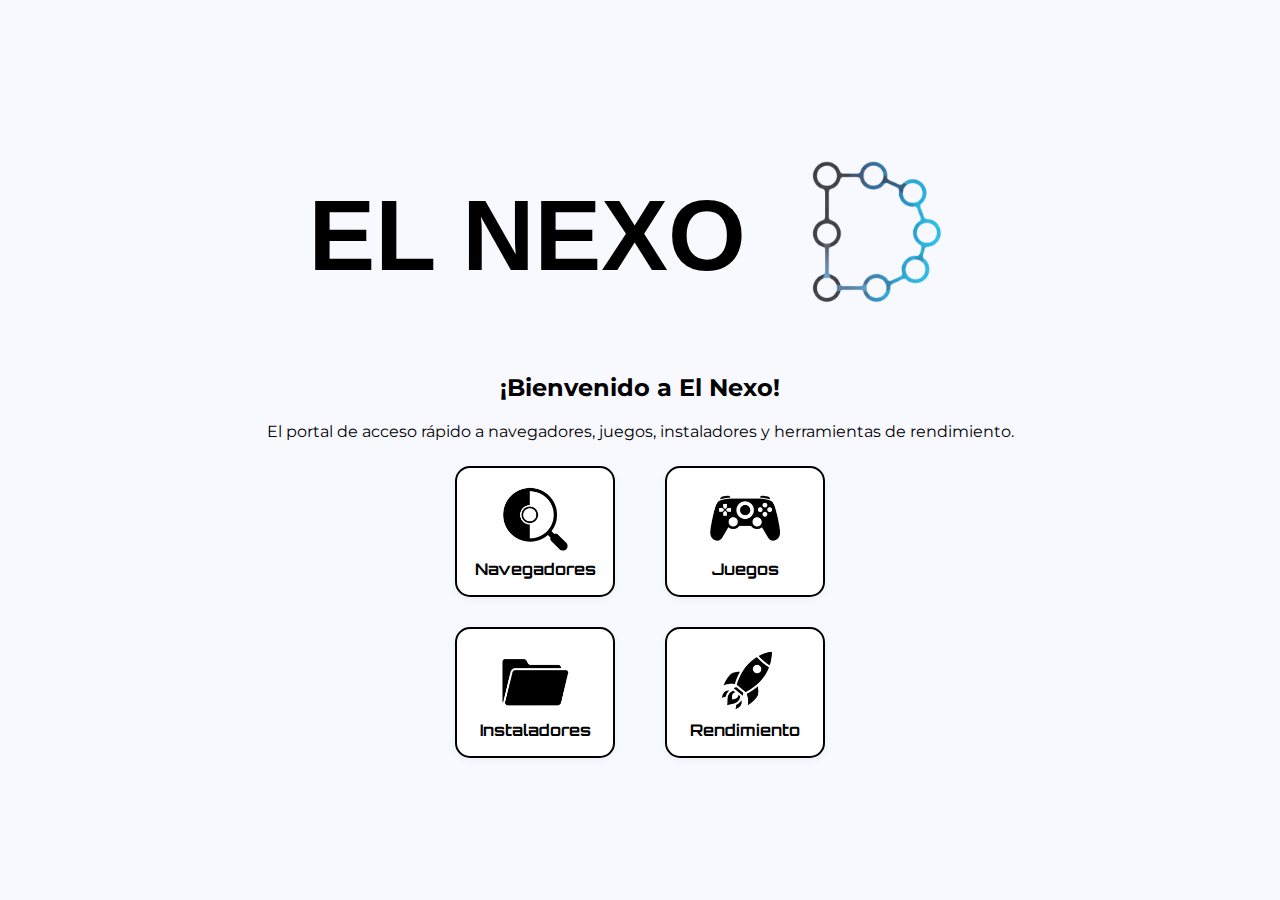
<file: index.html>
<!DOCTYPE html>
<html lang="es">
    <meta charset="UTF-8">
    <meta http-equiv="X-UA-Compatible" content="ie=edge">
    <meta name="viewport" content="width=device-width, initial-scale=1.0">
    <meta name="Author" content="DarioA-Dev">
    <meta name="Description" content="¡Olvídate de buscar! Todos tus instaladores, juegos y software esencial en el único sitio que necesitas. Acceso rápido GARANTIZADO.">
    <meta name="Keywords" content="instaladores, herramientas, navegadores, juegos, enlaces, acceso rápido, rendimiento, software esencial, portal de descargas, DarioA-Dev, DarioA-Dev el nexo, Darioa dev">
<head>
    <title>El Nexo</title>
    
        <link href="https://fonts.googleapis.com/css?family=Orbitron:wght@400;700&display=swap" rel="stylesheet">
        <link href="https://fonts.googleapis.com/css2?family=Montserrat:wght@400;700&display=swap" rel="stylesheet">
            <link rel="stylesheet" href="style/main.css">
            <link rel="stylesheet" href="style/button.css">
            <link rel="icon" type="image/png" href="img/nexo.png" type="image/x-icon">
            <link rel="shortcut icon" href="img/nexo.png" type="image/x-icon">

    <div>
        <meta property="og:title" content="El Nexo | Portal de Acceso Rápido">
        <meta property="og:description" content="¡Olvídate de buscar! Todos tus instaladores, juegos y software esencial en el único sitio que necesitas. Acceso rápido GARANTIZADO.">
        <meta property="og:type" content="website">
        <meta property="og:url" content="https://el-nexo.netlify.app">
        <meta property="og:image" content="https://raw.githubusercontent.com/DarioA-Dev/El-Nexo/main/img/nexo.png">
        <meta property="og:site_name" content="El Nexo">
        <meta property="og:locale" content="es_ES">
        <meta property="og:image:width" content="1200">
        <meta property="og:image:height" content="630">

            <meta name="twitter:card" content="summary_large_image">
            <meta name="twitter:title" content="El Nexo | Acceso Esencial">
            <meta name="twitter:description" content="¡Olvídate de buscar! Todos tus instaladores, juegos y software esencial en el único sitio que necesitas. Acceso rápido GARANTIZADO.">
            <meta name="twitter:image" content="https://raw.githubusercontent.com/DarioA-Dev/El-Nexo/main/img/nexo.png">    
            <meta name="theme-color" content="#006DB3">
    </div>
</head>

<body>
<header>
    <div class="head">
        <h1>EL NEXO</h1>
            <div class="nexo-logo">
                <img src="img/nexo.png">
            </div>
    </div>
</header>

<div>
    <div class="description">
        <h2 class="introduction">¡Bienvenido a El Nexo!</h2>
        <p class="introduction">El portal de acceso rápido a navegadores, juegos, instaladores y herramientas de rendimiento.</p>
    </div>
</div>
<!--NAVEGACIÓN CON BOTONES-->
<main>
    <ul>
        <li class="boton-contenedor">
            <a href="/src/navegador.html" class="boton-enlace nave-hover"> 
                <img class="buttons-icons" src="img/navegador.png" alt="Navegadores Icono">
                <p class="navegadores-texto">Navegadores</p> 
            </a>
        </li>
        <li class="boton-contenedor">
            <a href="/src/games.html" class="boton-enlace games-hover"> 
                <img class="buttons-icons" src="img/game.png" alt="Juegos Icono">
                <p class="navegadores-texto">Juegos</p> 
            </a>
        </li>
        <li class="boton-contenedor">
            <a href="/src/navegador.html" class="boton-enlace installer-hover"> 
                <img class="buttons-icons" src="img/installer.png" alt="Instaladores Icono">
                <p class="navegadores-texto">Instaladores</p> 
            </a>
        </li>
        <li class="boton-contenedor">
            <a href="https://www.twitter.com" class="boton-enlace rendimiento-hover"> 
                <img class="buttons-icons" src="img/rendimiento.png" alt="Rendimiento Icono">
                <p class="navegadores-texto">Rendimiento</p> 
            </a>
        </li>
    </ul>
</main>

<!--DECORACIÓN DERECHA
<aside>
    <div class="ad-container">
        
    </div>
</aside>
-->

<script src="js/"></script>
</body>

</html>
</file>
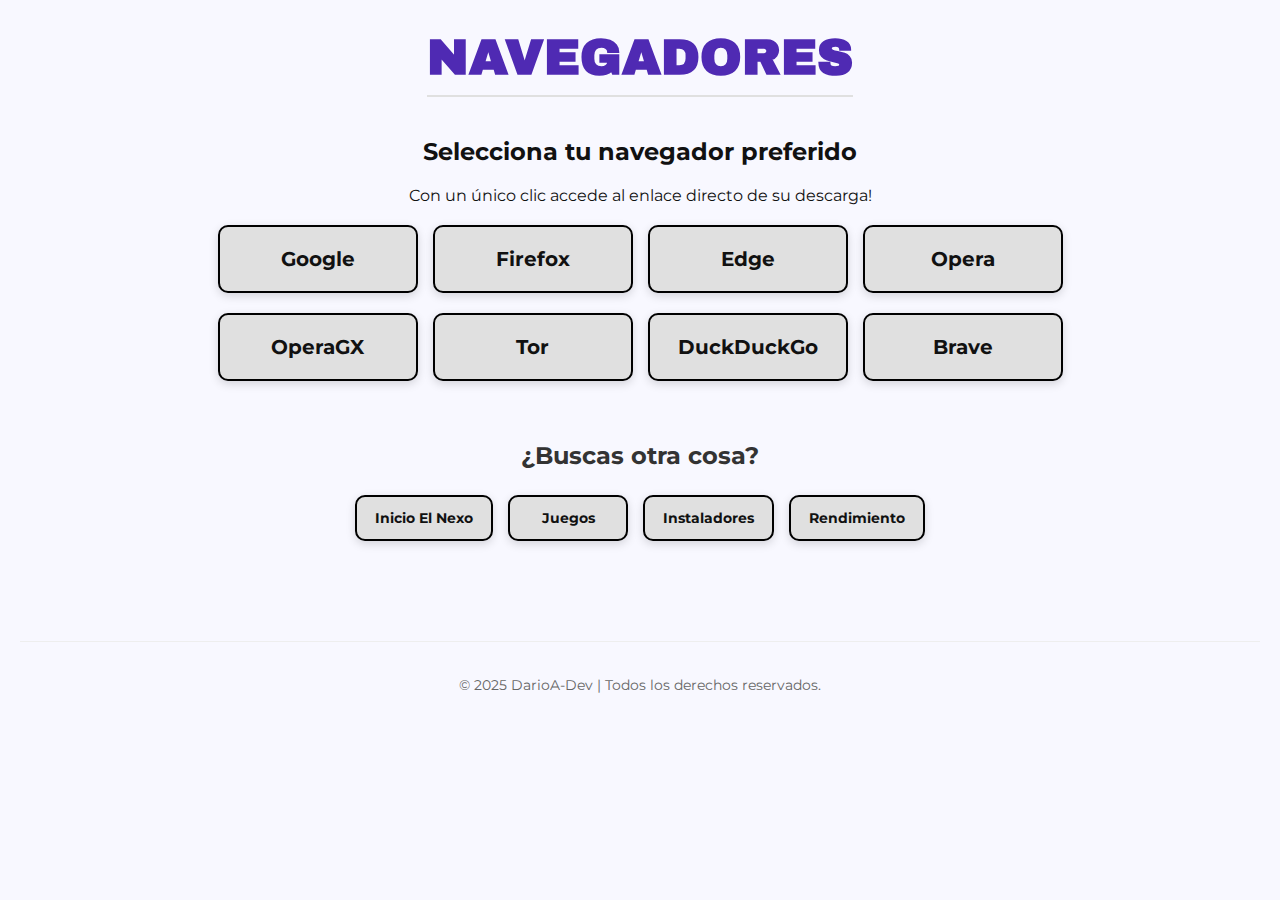
<file: nexos/navega/index.html>
<!DOCTYPE html>
<html lang="es">
<head>
    <meta charset="UTF-8">
    <meta name="viewport" content="width=device-width, initial-scale=1.0">
    <title>Navegadores | El Nexo</title> 
    <link href="https://fonts.googleapis.com/css2?family=Archivo+Black&display=swap" rel="stylesheet">
    <link href="https://fonts.googleapis.com/css2?family=Montserrat:wght@400;700&display=swap" rel="stylesheet">
    
    <link rel="stylesheet" href="style/main.css">
</head>
<body>
    <header>
        <h1>NAVEGADORES</h1>
        <h2>Selecciona tu navegador preferido</h2>
            <p>Con un único clic accede al enlace directo de su descarga!</p>
    </header>

    <nav>
        <ul class="main-list">
            <li><a target="_blank" class="boton-enlace" href="https://www.google.com/intl/es_es/chrome/">Google</a></li>
            <li><a target="_blank" class="boton-enlace" href="https://www.mozilla.org/es-ES/firefox/new/">Firefox</a></li>
            <li><a target="_blank" class="boton-enlace" href="https://www.microsoft.com/es-es/edge">Edge</a></li>
            <li><a target="_blank" class="boton-enlace" href="https://www.opera.com/es-419">Opera</a></li>
        </ul>

        <ul class="browser-list">
            <li><a target="_blank" class="boton-enlace" href="https://www.opera.com/es-419">OperaGX</a></li>
            <li><a target="_blank" class="boton-enlace" href="https://www.torproject.org/">Tor</a></li>
            <li><a target="_blank" class="boton-enlace" href="https://duckduckgo.com/">DuckDuckGo</a></li>
            <li><a target="_blank" class="boton-enlace" href="https://brave.com/">Brave</a></li>
        </ul>
    </nav>

<section class="bottom-navigation">
    <h2>¿Buscas otra cosa?</h2>
    <div class="other-sections">
        <a href="./../../index.html" class="boton-enlace small">Inicio El Nexo</a>
        <a href="../games/index.html" class="boton-enlace small">Juegos</a>
        <a href="../installers/index.html" class="boton-enlace small">Instaladores</a>
        <a href="../performance/index.html" class="boton-enlace small">Rendimiento</a>
    </div>
</section>

<footer class="footer-text">
    <p>&copy; 2025 DarioA-Dev | Todos los derechos reservados.</p>
</footer>
</body>
</html>
</file>
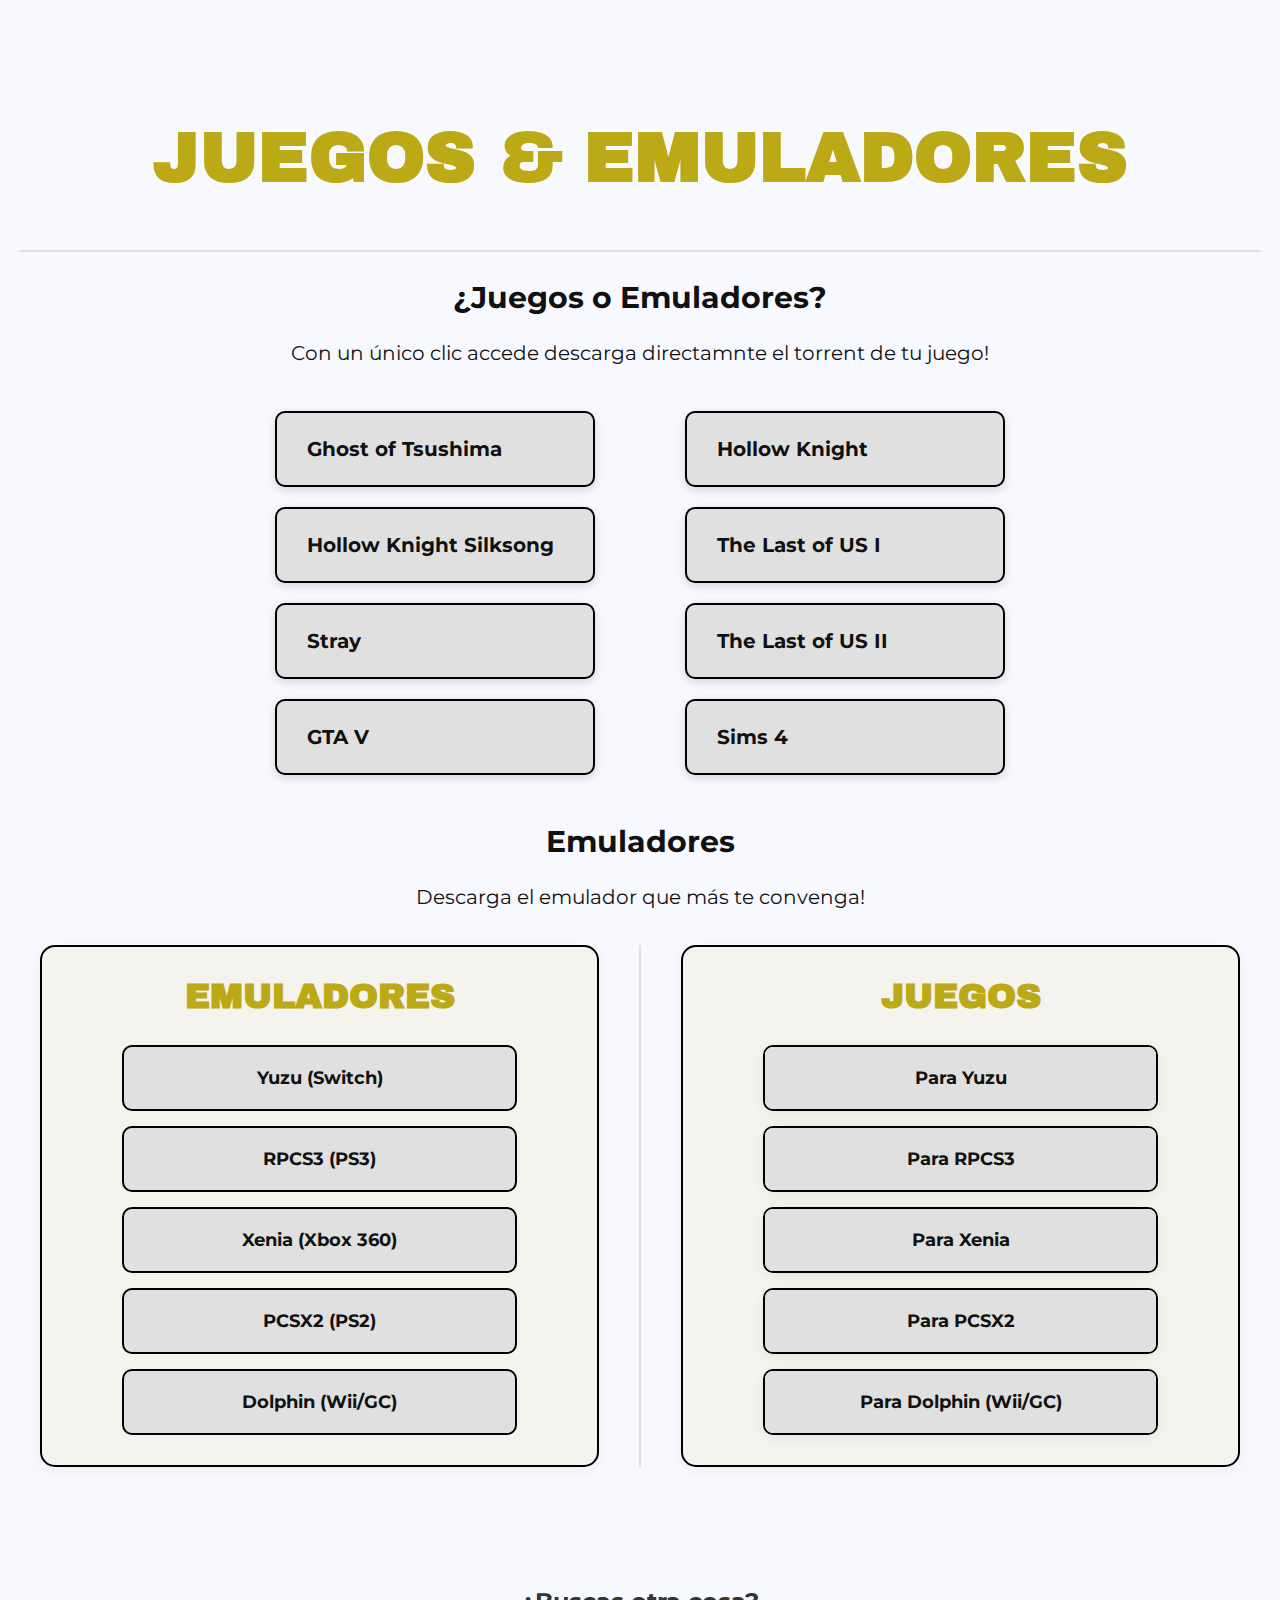
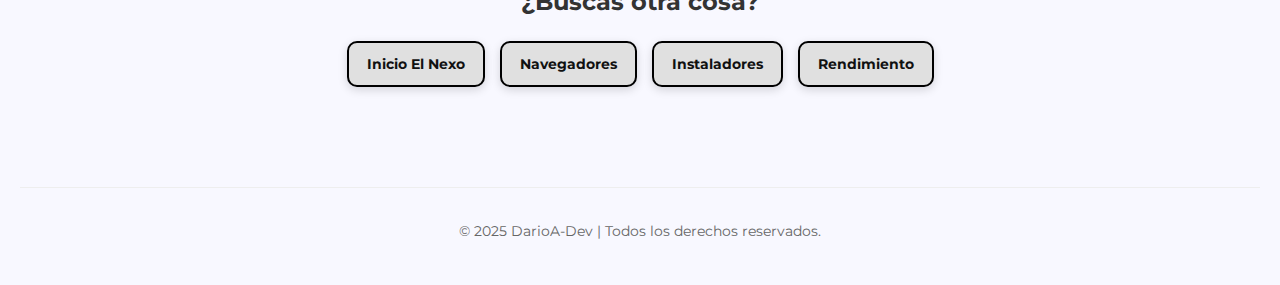
<file: nexos/games.html>
<!DOCTYPE html>
<html lang="es">
<head>
    <meta charset="UTF-8">
    <meta name="viewport" content="width=device-width, initial-scale=1.0">
    <title>juegos</title>
    <link href="https://fonts.googleapis.com/css2?family=Archivo+Black&display=swap" rel="stylesheet">
    <link href="https://fonts.googleapis.com/css2?family=Montserrat:wght@400;700&display=swap" rel="stylesheet">
    
    <link rel="stylesheet" href="../style/games.css">
    
    <link rel="stylesheet" href="../style/emuladores.css">
    
    <script src="../js/games-details.js"></script> 

</head>
<body>
    
    <header> 
        <h1 class="superior">JUEGOS & EMULADORES</h1>
            <h2 class="h2-size">¿Juegos o Emuladores?</h2>
                <p class="p-h2-size">Con un único clic accede descarga directamnte el torrent de tu juego!</p>
    </header>
    <div class="vertical-nav">
        <div class="games-columns flex-group"> 
            
            <ul class="games-list">
                <li><a class="boton-juegos" href="/src/torrent/Ghost.of.Tsushima.DIR.CUT.Elnexo.v1.51.58B.torrent">Ghost of Tsushima</a></li>
                <li><a class="boton-juegos" href="/src/torrent/HK.Silksong.v7.7A.Elnexo.500.FINAL.339.torrent">Hollow Knight Silksong</a></li>
                <li><a class="boton-juegos" href="/src/torrent/Stray.Elnexo.v1.0.C4.21.Patch.08.torrent">Stray</a></li>
                <li><a class="boton-juegos" href="/src/torrent/Grand.Theft.Auto.V.Elnexo.ULTRA.v8.9.2026.torrent">GTA V</a></li>
            </ul>

            <ul class="games-list">
                <li><a class="boton-juegos" href="/src/torrent/Hollow.Knight.Elnexo.Legacy.v4.20.71.P4.torrent">Hollow Knight</a></li>
                <li><a class="boton-juegos" href="/src/torrent/The.Last.of.Us.I.v3.1.Elnexo.2025.A6-R2-91745.torrent">The Last of US I</a></li>
                <li><a class="boton-juegos" href="/src/torrent/The.Last.of.Us.II.RMX.102.Elnexo.240.Beta.torrent">The Last of US II</a></li>
                <li><a class="boton-juegos" href="/src/torrent/The.Sims.4.Elnexo.v2.88.941.R3-P2P-73602914.torrent">Sims 4</a></li>
            </ul>
            
        </div>
    </div>
    
    <div class="vertical-nav">
        <div class="games-columns flex-group"> 
            </div>
    </div>

    <h2 class="h2-size emuladores-h2">Emuladores</h2>
    <p class="p-h2-size emuladores-p">Descarga el emulador que más te convenga!</p>
    
    <div class="contenedor-doble">
        
        <section class="columna izquierda">
            <h2 class="titulo-seccion">EMULADORES</h2>
            <div class="lista-botones">
                <a class="boton-item" target="_blank" href="https://yuzuemulators.com/donwload/">Yuzu (Switch)</a>
                <a class="boton-item" target="_blank" href="https://rpcs3.net/download">RPCS3 (PS3)</a>
                <a class="boton-item" target="_blank" href="https://xenia.jp/download/">Xenia (Xbox 360)</a>
                <a class="boton-item" target="_blank" href="https://pcsx2.net/downloads/">PCSX2 (PS2)</a>
                <a class="boton-item" target="_blank" href="https://es.dolphin-emu.org/download/?ref=btn">Dolphin (Wii/GC)</a>
            </div>
        </section>

        <div class="separador-vertical"></div>

        <section class="columna derecha">
            <h2 class="titulo-seccion">JUEGOS</h2>
            
            <div class="seccion-desplegables">
                
                <details class="acordeon">
<!-- PARTE DE YUZU -->
<summary class="acordeon-titulo">Para Yuzu</summary>
    <div class="acordeon-contenido">
        <a class="boton-juegos" href="#">
            Animal Crossing: New Horizons       <!--   -->
            <img class="game-icon" src="../img/emuladores/yuzu/acnh.png">
        </a>
        <a class="boton-juegos" href="#">
            Bayonetta 3         <!--   -->
            <img class="game-icon" src="../img/emuladores/yuzu/bayonetta3.jpg">
        </a>
        <a class="boton-juegos" href="#">
            Captain Toad: Treasure Tracker      <!--   -->
            <img class="game-icon" src="../img/emuladores/yuzu/captaintoad.avif">
        </a>
        <a class="boton-juegos" href="#">
            Celeste         <!--   -->
            <img class="game-icon" src="../img/emuladores/yuzu/celeste.jpg">
        </a>
        <a class="boton-juegos" href="#">
            Cuphead         <!--   -->
            <img class="game-icon" src="../img/emuladores/yuzu/cuphead.png">
        </a>
        <a class="boton-juegos" href="#">
            Dark Souls Remastered       <!--   -->
            <img class="game-icon" src="../img/emuladores/yuzu/darksouls.jpg">
        </a>
        <a class="boton-juegos" href="#">
            Dragon Quest XI S       <!--   -->
            <img class="game-icon" src="../img/emuladores/yuzu/dqxis.jpg">
        </a>
        <a class="boton-juegos" href="#">
            Fire Emblem Engage      <!--   -->
            <img class="game-icon" src="../img/emuladores/yuzu/fireemblem.png">
        </a>
        <a class="boton-juegos" href="#">
            Hades       <!--   -->
            <img class="game-icon" src="../img/emuladores/yuzu/hades.jpg">
        </a>
        <a class="boton-juegos" href="#">
            Hollow Knight       <!--   -->
            <img class="game-icon" src="../img/emuladores/yuzu/hollowknight.jpg">
        </a>
        <a class="boton-juegos" href="#">
            Kirby y la Tierra Olvidada      <!--   -->
            <img class="game-icon" src="../img/emuladores/yuzu/kirby.jpg">
        </a>
        <a class="boton-juegos" href="#">
            Luigi's Mansion 3       <!--   -->
            <img class="game-icon" src="../img/emuladores/yuzu/luigismansion3.jpg">
        </a>
        <a class="boton-juegos" href="#">
            Mario Kart 8 Deluxe         <!--   -->
            <img class="game-icon" src="../img/emuladores/yuzu/mariokart8.jpg">
        </a>
        <a class="boton-juegos" href="#">
            Metroid Dread       <!--   -->
            <img class="game-icon" src="../img/emuladores/yuzu/metroid.jpg">
        </a>
        <a class="boton-juegos" href="#">
            Monster Hunter Rise         <!--   -->
            <img class="game-icon" src="../img/emuladores/yuzu/monsterhunter.jpg">
        </a>
        <a class="boton-juegos" href="#">
            Octopath Traveler II        <!--   -->
            <img class="game-icon" src="../img/emuladores/yuzu/octopathtraveller2.png">
        </a>
        <a class="boton-juegos" href="#">
            Persona 5 Royal         <!--   -->
            <img class="game-icon" src="../img/emuladores/yuzu/p5r.jpg">
        </a>
        <a class="boton-juegos" href="#">
            Pikmin 4        <!--   -->
            <img class="game-icon" src="../img/emuladores/yuzu/pikmin4.jpg">
        </a>
        <a class="boton-juegos" href="#">
            Pokémon Scarlet / Violet        <!--   -->
            <img class="game-icon" src="../img/emuladores/yuzu/pokemonsv.jpg">
        </a>
        <a class="boton-juegos" href="#">
            Splatoon 3      <!--   -->
            <img class="game-icon" src="../img/emuladores/yuzu/splatoon3.jpg">
        </a>
        <a class="boton-juegos" href="#">
            Super Mario Odyssey         <!--   -->
            <img class="game-icon" src="../img/emuladores/yuzu/marioodyssey.jpg">
        </a>
        <a class="boton-juegos" href="#">
            Super Smash Bros. Ultimate      <!--   -->
            <img class="game-icon" src="../img/emuladores/yuzu/smashbros.png">
        </a>
        <a class="boton-juegos" href="#">
            The Legend of Zelda: Breath of the Wild         <!--   -->
            <img class="game-icon" src="../img/emuladores/yuzu/zeldabotw.png">
        </a>
        <a class="boton-juegos" href="#">
            The Legend of Zelda: Tears of the Kingdom       <!--   -->
            <img class="game-icon" src="../img/emuladores/yuzu/zeldabotk.jpg">
        </a>
        <a class="boton-juegos" href="#">
            Xenoblade Chronicles 3      <!--   -->
            <img class="game-icon" src="../img/emuladores/yuzu/xenoblade3.jpg">
        </a>
        </a>
    </div>
</details>
<!-- PARTE DE RPCS3 -->
<details class="acordeon">
    <summary class="acordeon-titulo">Para RPCS3</summary>
        <div class="acordeon-contenido">
            <a class="boton-juegos" href="https://cdn.psgamedl.com/PS3-DEC/Demons%20Souls%20(Europe)%20(EnFrDeEsIt).zip?token=eHZHdVZnRldMD3Z1FXVWZl1XQhFzcF4%3D">
                Demon's Souls       <!-- https://romsfun.com/download/demons-souls-34979/2  -->
                <img class="game-icon" src="../img/emuladores/rpcs3/demonsouls.jpg">
            </a>
            <a class="boton-juegos" href="https://romsfun.com/download/god-of-war-collection-ps3-54971/1 ">
                God of War Collection       <!--  https://romsfun.com/download/god-of-war-collection-ps3-54971/1 -->
                <img class="game-icon" src="../img/emuladores/rpcs3/gowcollection.jpg">
            </a>
            <a class="boton-juegos" href="https://romsfun.com/download/grand-theft-auto-san-andreas-3-36154/1">
                Grand Theft Auto V      <!-- https://romsfun.com/download/grand-theft-auto-san-andreas-3-36154/1  -->
                <img class="game-icon" src="../img/emuladores/rpcs3/gtav.png">
            </a>
            <a class="boton-juegos" href=" https://romsfun.com/download/infamous-2-3-34800/1">
                Infamous 2      <!-- https://romsfun.com/download/infamous-2-3-34800/1  -->
                <img class="game-icon" src="../img/emuladores/rpcs3/infamous2.jpg">
            </a>
            <a class="boton-juegos" href="https://romsfun.com/download/metal-gear-solid-4-guns-of-the-patriots-124582/2">
                Metal Gear Solid 4: Guns of the Patriots        <!-- https://romsfun.com/download/metal-gear-solid-4-guns-of-the-patriots-124582/2  -->
                <img class="game-icon" src="../img/emuladores/rpcs3/mgs4.jpg">
            </a>
            <a class="boton-juegos" href="https://cdn.psgamedl.com/PS3-DEC/Ni%20no%20Kuni%20-%20Wrath%20of%20the%20White%20Witch%20(Europe)%20(EnFrDeEsIt).7z?token=eHZHdVZnRldMD3Z1FXVWZl1XQhFxdFs%3D">
                Ni no Kuni: Wrath of the White Witch        <!-- https://romsfun.com/download/ni-no-kuni-wrath-of-the-white-witch-34837/2  -->
                <img class="game-icon" src="../img/emuladores/rpcs3/ninokuni.jpg">
            </a>
            <a class="boton-juegos" href=" https://romsfun.com/download/persona-5-72583/3">
                Persona 5       <!-- https://romsfun.com/download/persona-5-72583/3  -->
                <img class="game-icon" src="../img/emuladores/rpcs3/persona5.jpg">
            </a>
            <a class="boton-juegos" href="https://romsfun.com/download/red-dead-redemption-game-of-the-year-edition-43997-75527/1">
                Red Dead Redemption     <!-- https://romsfun.com/download/red-dead-redemption-game-of-the-year-edition-43997-75527/1  -->
                <img class="game-icon" src="../img/emuladores/rpcs3/rdr.jpg">
            </a>
            <a class="boton-juegos" href="https://romsfun.com/download/uncharted-2-among-thieves-fortune-hunter-edition-125608/2">
                Uncharted 2: Among Thieves      <!-- https://romsfun.com/download/uncharted-2-among-thieves-fortune-hunter-edition-125608/2  -->
                <img class="game-icon" src="../img/emuladores/rpcs3/uncharted2.jpg">
            </a>
        </div>
</details>
<!-- PARTE DE XENIA -->
<details class="acordeon">
    <summary class="acordeon-titulo">Para Xenia</summary>
        <div class="acordeon-contenido">
            <a class="boton-juegos" href="https://sto.romsfast.com/Xbox-360/Blue%20Dragon%20(USA,%20Europe)%20(En,Fr)%20(Disc%201).7z?token=eHZHdVZnRldMD3Z1FXVWZl1XQRl1c1g%3D">
                Blue Dragon             <!-- https://romsfun.com/download/blue-dragon-48428/1 -->
                <img class="game-icon" src="../img/emuladores/xenia/bluedragon.jpg">
            </a>
            <a class="boton-juegos" href="https://sto.romsfast.com/Xbox-360/Fable%20II%20(Spain).7z?token=eHZHdVZnRldMD3Z1FXVWZl1XQRl3dFg%3D">
                Fable II on             <!-- https://romsfun.com/download/fable-ii-47447/10  -->
                <img class="game-icon" src="../img/emuladores/xenia/fable2.jpg">
            </a>
            <a class="boton-juegos" href="https://sto.romsfast.com/Xbox-360/Forza%20Horizon%20(USA)%20(En,Ja,Fr,De,Es,It,Pt,Zh,Pl,Ru).7z?token=eHZHdVZnRldMD3Z1FXVWZl1XQRl3d14%3D">
                Forza Horizonon             <!-- https://romsfun.com/download/forza-horizon-47400/1  -->
                <img class="game-icon" src="../img/emuladores/xenia/forzahorizon.jpg">
            </a>
            <a class="boton-juegos" href="https://sto.romsfast.com/Xbox-360/Gears%20of%20War%20(USA,%20Europe)%20(En,Fr,De,Es,It,Zh,Ko).7z?token=eHZHdVZnRldMD3Z1FXVWZl1XQRl3cFA%3D">
                Gears of War on             <!-- https://romsfun.com/download/gears-of-war-47391/2  -->
                <img class="game-icon" src="../img/emuladores/xenia/gow3.jpg">
            </a>
            <a class="boton-juegos" onclick="iniciarDescargasMultiples(
                'https://sto.romsfast.com/Xbox-360/Grand%20Theft%20Auto%20V%20(World)%20(En,Fr,De,Es,It,Pt,Zh,Ko,Pl,Ru)%20(Disc%201)%20(Install).7z?token=eHZHdVZnRldMD3Z1FXVWZl1XQRl2dVE%3D',
                'https://sto.romsfast.com/Xbox-360/Grand%20Theft%20Auto%20V%20(World)%20(En,Fr,De,Es,It,Pt,Zh,Ko,Pl,Ru)%20(Disc%202)%20(Play).7z?token=eHZHdVZnRldMD3Z1FXVWZl1XQRl2dlg%3D'
            );">
                Grand Theft Auto V <!-- https://romsfun.com/download/grand-theft-auto-v-65624-47300/1  -->
                <img class="game-icon" src="../img/emuladores/xenia/gtav.png">
            </a>
            <a class="boton-juegos" href="https://sto.romsfast.com/Xbox-360/Halo%20-%20Reach%20(World)%20(En,Ja,Fr,De,Es,It,Pt,Zh,Ko).7z?token=eHZHdVZnRldMD3Z1FXVWZl1XQRh1cV8%3D">
                Halo Reacon             <!--  https://romsfun.com/download/halo-reach-47323/2 -->
                <img class="game-icon" src="../img/emuladores/xenia/haloreach.jpg">
            </a>
            <a class="boton-juegos" href="https://sto.romsfast.com/Xbox-360/Red%20Dead%20Redemption%20(World)%20(En,Fr,De,Es,It).7z?token=eHZHdVZnRldMD3Z1FXVWZl1XQRh1c14%3D">
                Red Dead Redemption             <!-- https://romsfun.com/download/red-dead-redemption-4-47397/1  -->
                <img class="game-icon" src="../img/emuladores/xenia/rdr.jpg">
            </a>
            <a class="boton-juegos" href="https://sto.romsfast.com/Xbox-360/Skate%203%20(USA,%20Europe)%20(En,Fr,De,Es,It,Nl).7z?token=eHZHdVZnRldMD3Z1FXVWZl1XQRh0dlo%3D">
                Skate 3          <!-- https://romsfun.com/download/skate-3-2-47487/1  -->
                <img class="game-icon" src="../img/emuladores/xenia/skate3.jpg">
            </a>
            <a class="boton-juegos" href="https://sto.romsfast.com/Xbox-360/Elder%20Scrolls%20V,%20The%20-%20Skyrim%20(Spain).7z?token=eHZHdVZnRldMD3Z1FXVWZl1XQRh0d14%3D">
                The Elder Scrolls V: Skyron             <!-- https://romsfun.com/download/elder-scrolls-v-skyrim-2-47406/7  -->
                <img class="game-icon" src="../img/emuladores/xenia/skyrim.jpg">
            </a>
            <a class="boton-juegos" href="https://sto1.romsforever.co/0:/Xbox-360-Digital/Trials%20Fusion%20(World)%20(XBLA).zip?token=eHZHdVZnRldMD3Z1FXVWZl1XQRh0cVk%3D">
                Trials Fusionon             <!-- https://romsfun.com/download/trials-fusion-2-99032/1  -->
                <img class="game-icon" src="../img/emuladores/xenia/trialsfusion.jpg">
            </a>
        </div>
</details>
<!-- PARTE DE PCSX2 -->
<details class="acordeon">
    <summary class="acordeon-titulo">Para PCSX2</summary>
        <div class="acordeon-contenido">
            <a class="boton-juegos" href="https://sto.romsfast.com/PS2-Redump/Final%20Fantasy%20X%20(Spain).zip?token=eHZHdVZnRldMD3Z1FXVWZl1XQRZ2cl4%3D">
                Final Fantasy X
                <img class="game-icon" src="../img/emuladores/pcsx2/ffx.jpg">
            </a>
            <a class="boton-juegos" href="https://sto.romsfast.com/PS2-Redump/God%20of%20War%20II%20(Europe%20Australia)%20(EnFrDeEsItRu).zip?token=eHZHdVZnRldMD3Z1FXVWZl1XQRZ5dVE%3D">
                God of War II
                <img class="game-icon" src="../img/emuladores/pcsx2/gow2.jpg">
            </a>
            <a class="boton-juegos" href="https://sto.romsfast.com/PS2-Redump/Grand%20Theft%20Auto%20-%20San%20Andreas%20(Europe%20Australia)%20(EnFrDeEsIt)%20(v1.03).zip?token=eHZHdVZnRldMD3Z1FXVWZl1XQRZ4dFs%3D">
                Grand Theft Auto: San Andreas
                <img class="game-icon" src="../img/emuladores/pcsx2/gta_sa.png">
            </a>
            <a class="boton-juegos" href="https://sto.romsfast.com/TRANS/ES/Kingdom%20Hearts%20II-%20Final%20Mix%20-%2085652.zip?token=eHZHdVZnRldMD3Z1FXVWZl1XQRZ4dVE%3D">
                Kingdom Hearts II
                <img class="game-icon" src="../img/emuladores/pcsx2/kh2.jpg">
            </a>
            <a class="boton-juegos" href="https://sto1.romsforever.co/0:/PS2-CHD/Metal%20Gear%20Solid%203%20-%20Subsistence%20(Spain)%20(Disc%201)%20(Subsistence).chd?token=eHZHdVZnRldMD3Z1FXVWZl1XQRlxdlA%3D">
                Metal Gear Solid 3: Snake Eater
                <img class="game-icon" src="../img/emuladores/pcsx2/mgs3.jpg">
            </a>
            <a class="boton-juegos" href="https://sto.romsfast.com/PS2-Redump/Ookami%20(Europe)%20(EnFrDe).zip?token=eHZHdVZnRldMD3Z1FXVWZl1XQRlxcF8%3D">
                Okami
                <img class="game-icon" src="../img/emuladores/pcsx2/okami.jpg">
            </a>
            <a class="boton-juegos" href="https://sto.romsfast.com/PS2-Redump/Ratchet%20%20Clank%203%20(Europe%20Australia)%20(EnFrDeEsIt).zip?token=eHZHdVZnRldMD3Z1FXVWZl1XQRlxfVs%3D">
                Ratchet & Clank: Up Your Arsenal
                <img class="game-icon" src="../img/emuladores/pcsx2/ratchet_clank.jpg">
            </a>
            <a class="boton-juegos" href="https://sto.romsfast.com/PS2-Redump/Shadow%20of%20the%20Colossus%20(Europe%20Australia)%20(EnFrDeEsIt).zip?token=eHZHdVZnRldMD3Z1FXVWZl1XQRlwcFo%3D">
                Shadow of the Colossus
                <img class="game-icon" src="../img/emuladores/pcsx2/sotc.jpg">
            </a>
            <a class="boton-juegos" href="https://sto.romsfast.com/PS2-Redump/Silent%20Hill%202%20-%20Directors%20Cut%20(Europe)%20(EnFrDeEsIt).zip?token=eHZHdVZnRldMD3Z1FXVWZl1XQRlwcls%3D">
                Silent Hill 2
                <img class="game-icon" src="../img/emuladores/pcsx2/sh2.jpg">
            </a>
            <a class="boton-juegos" href="https://sto.romsfast.com/PS2-Redump/Tekken%205%20(Europe%20Australia)%20(EnFrDeEsIt).zip?token=eHZHdVZnRldMD3Z1FXVWZl1XQRlwfF8%3D">
                Tekken 5
                <img class="game-icon" src="../img/emuladores/pcsx2/tekken5.jpg">
            </a>
        </div>
</details>
<!-- PARTE DE DOLPHIN -->
<details class="acordeon">
    <summary class="acordeon-titulo">Para Dolphin (Wii/GC)</summary>
        <div class="acordeon-contenido">
            <a class="boton-juegos" href="https://sto.romsfast.com/Wii/Donkey%20Kong%20Country%20Returns%20(Europe)%20(EnFrDeEsIt).zip?token=eHZHdVZnRldMD3Z1FXVWZl1XQRZzc10%3D">
                Donkey Kong Country Returns (Wii)
                <img class="game-icon" src="../img/emuladores/dolphin/dkcr.png">
            </a>
            <a class="boton-juegos" href="https://sto.romsfast.com/GameCube-RVZ/Fire%20Emblem%20-%20Path%20of%20Radiance%20(Europe)%20(EnFrDeEsIt).zip?token=eHZHdVZnRldMD3Z1FXVWZl1XQRZydl0%3D">
                Fire Emblem: Path of Radiance (GC)
                <img class="game-icon" src="../img/emuladores/dolphin/fepofr.jpg">
            </a>
            <a class="boton-juegos" href="https://sto.romsfast.com/GameCube-RVZ/Metroid%20Prime%20(Europe)%20(EnFrDeEsIt).zip?token=eHZHdVZnRldMD3Z1FXVWZl1XQRZyclo%3D">
                Metroid Prime (GC)
                <img class="game-icon" src="../img/emuladores/dolphin/metroidprime.jpg">
            </a>
            <a class="boton-juegos" href="https://sto.romsfast.com/Wii/New%20Super%20Mario%20Bros.%20Wii%20(Europe)%20(EnFrDeEsIt)%20(Rev%201).zip?token=eHZHdVZnRldMD3Z1FXVWZl1XQRZxcVs%3D">
                New Super Mario Bros. Wii (Wii)
                <img class="game-icon" src="../img/emuladores/dolphin/nsmbw.jpg">
            </a>
            <a class="boton-juegos" href="https://sto.romsfast.com/Wii/Super%20Mario%20Galaxy%20(Europe%20Australia)%20(EnFrDeEsIt).zip?token=eHZHdVZnRldMD3Z1FXVWZl1XQRZxfFE%3D">
                Super Mario Galaxy (Wii)
                <img class="game-icon" src="../img/emuladores/dolphin/smg.jpg">
            </a>
            <a class="boton-juegos" href="https://sto.romsfast.com/GameCube-RVZ/Super%20Mario%20Sunshine%20(Europe)%20(EnFrDeEsIt).zip?token=eHZHdVZnRldMD3Z1FXVWZl1XQRZ1d1k%3D">
                Super Mario Sunshine (GC)
                <img class="game-icon" src="../img/emuladores/dolphin/smsh.jpg">
            </a>
            <a class="boton-juegos" href="https://sto.romsfast.com/GameCube-RVZ/Super%20Smash%20Bros.%20Melee%20(Europe)%20(EnFrDeEsIt).zip?token=eHZHdVZnRldMD3Z1FXVWZl1XQRZ0dVk%3D">
                Super Smash Bros. Melee (GC)
                <img class="game-icon" src="../img/emuladores/dolphin/ssbm.jpg">
            </a>
            <a class="boton-juegos" href="https://sto.romsfast.com/Wii/Legend%20of%20Zelda%20The%20-%20Skyward%20Sword%20(Europe)%20(EnFrDeEsIt)%20(Rev%201).zip?token=eHZHdVZnRldMD3Z1FXVWZl1XQRZ0cF4%3D">
                The Legend of Zelda: Skyward Sword (Wii)
                <img class="game-icon" src="../img/emuladores/dolphin/skywardsword.jpg">
            </a>
            <a class="boton-juegos" href="https://sto.romsfast.com/Wii/Legend%20of%20Zelda%20The%20-%20Twilight%20Princess%20(USA)%20(EnFrEs)%20(Rev%202).zip?token=eHZHdVZnRldMD3Z1FXVWZl1XQRZ3dVk%3D">
                The Legend of Zelda: Twilight Princess (GC/Wii)
                <img class="game-icon" src="../img/emuladores/dolphin/twilightprincess.jpg">
            </a>
            <a class="boton-juegos" href="https://sto.romsfast.com/Wii/Xenoblade%20Chronicles%20(Europe)%20(EnFrDeEsIt).zip?token=eHZHdVZnRldMD3Z1FXVWZl1XQRZ3dlo%3D">
                Xenoblade Chronicles (Wii)
                <img class="game-icon" src="../img/emuladores/dolphin/xenoblade.jpg">
            </a>
        </div>
</details>
        </section>

    </div>

<section class="bottom-navigation">
    <h2 class="h2-size emuladores-h2">¿Buscas otra cosa?</h2>
        <div class="other-sections flex-group">
            <a href="./../../index.html" class="boton-seccion small">Inicio El Nexo</a>
            <a href="../nexos/navegators.html" class="boton-seccion small">Navegadores</a>
            <a href="../nexos/installers.html" class="boton-seccion small">Instaladores</a>
            <a href="../nexos/performance.html" class="boton-seccion small">Rendimiento</a>
        </div>
</section>

    <footer class="footer-text">
        <p>&copy; 2025 DarioA-Dev | Todos los derechos reservados.</p>
    </footer>

    <script src="../js/games-details.js"></script> 
    <script src="../js/GtaVMultiplesDescargas.js"></script>
</body>
</html>
</file>
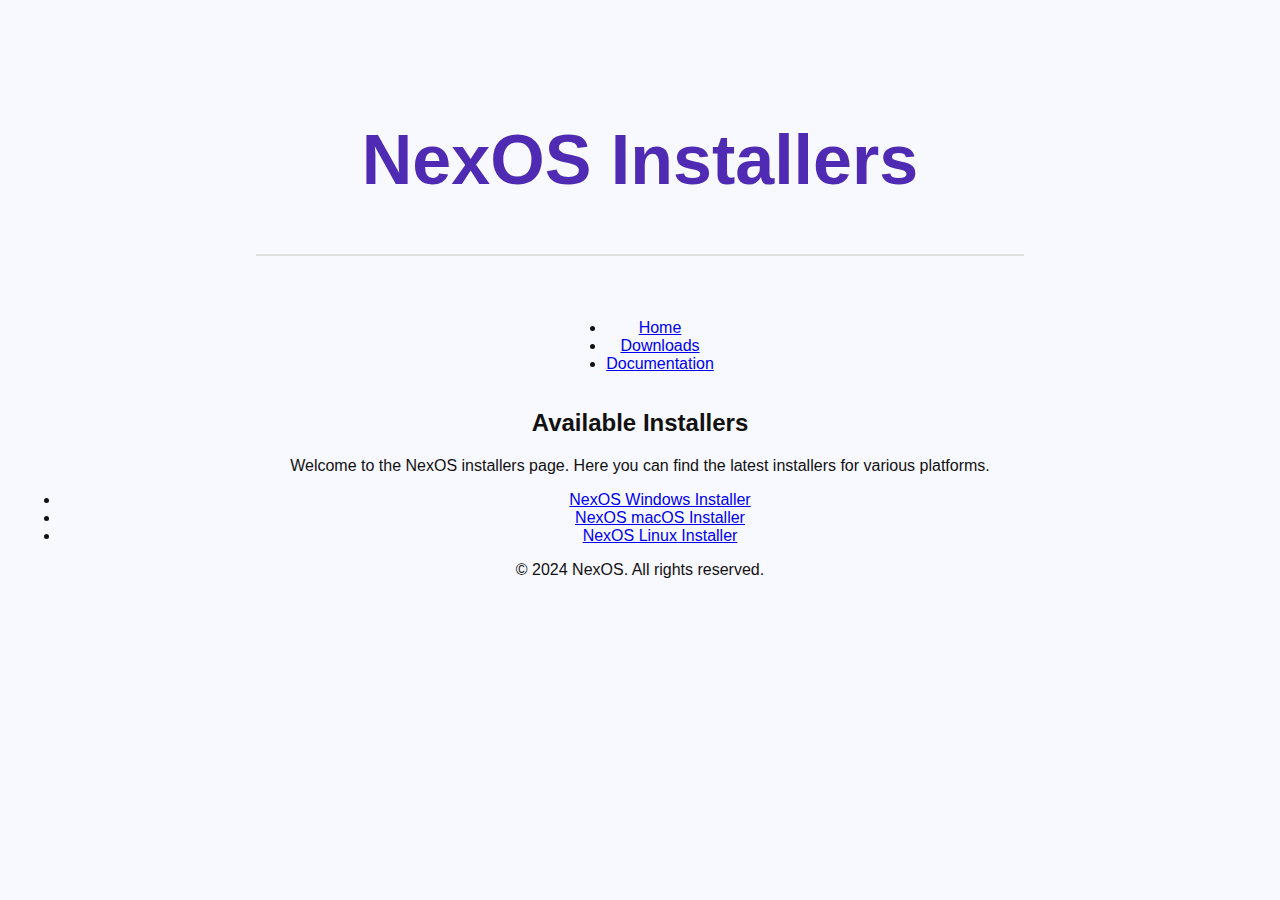
<file: nexos/installers.html>
<!DOCTYPE html>
<html lang="en">
<head>
    <meta charset="UTF-8">
    <meta name="viewport" content="width=device-width, initial-scale=1.0">
    <title>NexOS Installers</title>
    <link rel="stylesheet" href="../style/installers.css">
</head>
<body>
    <header>
        <h1>NexOS Installers</h1>
        <nav>
            <ul>
                <li><a href="../index.html">Home</a></li>
                <li><a href="../nexos/downloads.html">Downloads</a></li>
                <li><a href="../nexos/documentation.html">Documentation</a></li>
            </ul>
        </nav>
    </header>
    <main>
        <section>
            <h2>Available Installers</h2>
            <p>Welcome to the NexOS installers page. Here you can find the latest installers for various platforms.</p>
            <ul>
                <li><a href="../downloads/nexos-windows-installer.exe">NexOS Windows Installer</a></li>
                <li><a href="../downloads/nexos-macos-installer.dmg">NexOS macOS Installer</a></li>
                <li><a href="../downloads/nexos-linux-installer.tar.gz">NexOS Linux Installer</a></li>
            </ul>
        </section>
    </main>
    <footer>
        <p>&copy; 2024 NexOS. All rights reserved.</p>
    </footer>
</html>
</file>
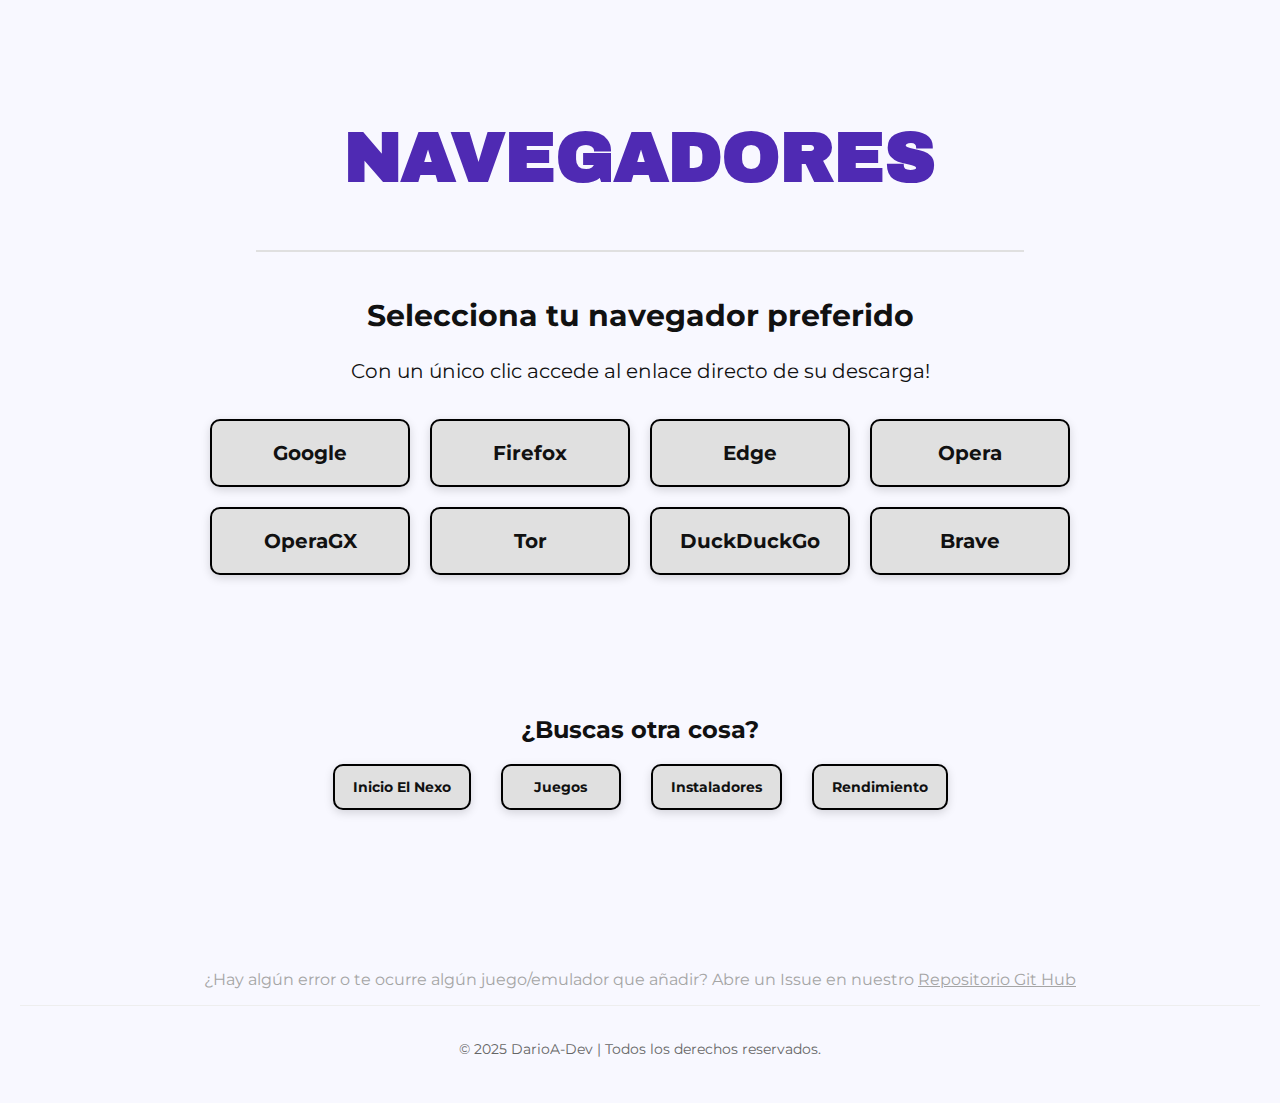
<file: nexos/navegators.html>
<!DOCTYPE html>
<html lang="es">
<head>
    <meta charset="UTF-8">
    <meta name="viewport" content="width=device-width, initial-scale=1.0">
    <title>Navegadores | El Nexo</title> 
    <link href="https://fonts.googleapis.com/css2?family=Archivo+Black&display=swap" rel="stylesheet">
    <link href="https://fonts.googleapis.com/css2?family=Montserrat:wght@400;700&display=swap" rel="stylesheet">
    
    <link rel="stylesheet" href="../style/navegadores.css">
</head>
<body>
    <header>
        <h1>NAVEGADORES</h1>
        <h2 class="h2-size">Selecciona tu navegador preferido</h2>
            <p class="p-h2-size">Con un único clic accede al enlace directo de su descarga!</p>
    </header>

    <nav>
        <ul class="main-list">
            <li><a target="_blank" class="boton-enlace" href="https://www.google.com/intl/es_es/chrome/">Google</a></li>
            <li><a target="_blank" class="boton-enlace" href="https://www.mozilla.org/es-ES/firefox/new/">Firefox</a></li>
            <li><a target="_blank" class="boton-enlace" href="https://www.microsoft.com/es-es/edge">Edge</a></li>
            <li><a target="_blank" class="boton-enlace" href="https://www.opera.com/es-419">Opera</a></li>
        </ul>

        <ul class="browser-list">
            <li><a target="_blank" class="boton-enlace" href="https://www.opera.com/es/gx/gx-browser-nb?utm_id=CjwKCAiAl-_JBhBjEiwAn3rN7YY6cZW_fAVT4vp-LqPQTO5V2cSi30GXY7jkwXdeKCS9klBRzcR0VBoCNfQQAvD_BwE&utm_medium=pa&utm_source=google&utm_campaign=OGX_ES_Search_ES_T1_V2&utm_content=635460379197&gad_source=1&gad_campaignid=18948233713&gbraid=0AAAAAo7P2o6Qr1HMycLOcxDDqtXQ8e0V3&gclid=CjwKCAiAl-_JBhBjEiwAn3rN7YY6cZW_fAVT4vp-LqPQTO5V2cSi30GXY7jkwXdeKCS9klBRzcR0VBoCNfQQAvD_BwE">OperaGX</a></li>
            <li><a target="_blank" class="boton-enlace" href="https://www.torproject.org/">Tor</a></li>
            <li><a target="_blank" class="boton-enlace" href="https://duckduckgo.com/">DuckDuckGo</a></li>
            <li><a target="_blank" class="boton-enlace" href="https://brave.com/">Brave</a></li>
        </ul>
    </nav>

<section class="bottom-navigation">
    <h2>¿Buscas otra cosa?</h2>
    <div class="other-sections">
        <a href="./../../index.html" class="boton-enlace small">Inicio El Nexo</a>
        <a href="../nexos/games.html" class="boton-enlace small">Juegos</a>
        <a href="../nexos/installers.html" class="boton-enlace small">Instaladores</a>
        <a href="../nexos/performance.html" class="boton-enlace small">Rendimiento</a>
    </div>
<p class="issue-repo" >¿Hay algún error o te ocurre algún juego/emulador que añadir? Abre un Issue en nuestro <a class="issue-repo"  href="https://github.com/DarioA-Dev/El-nexo/issues" target="_blank">Repositorio Git Hub</a></p>
</section>



<footer class="footer-text">
    <p>&copy; 2025 DarioA-Dev | Todos los derechos reservados.</p>
</footer>
</body>
</html>
</file>
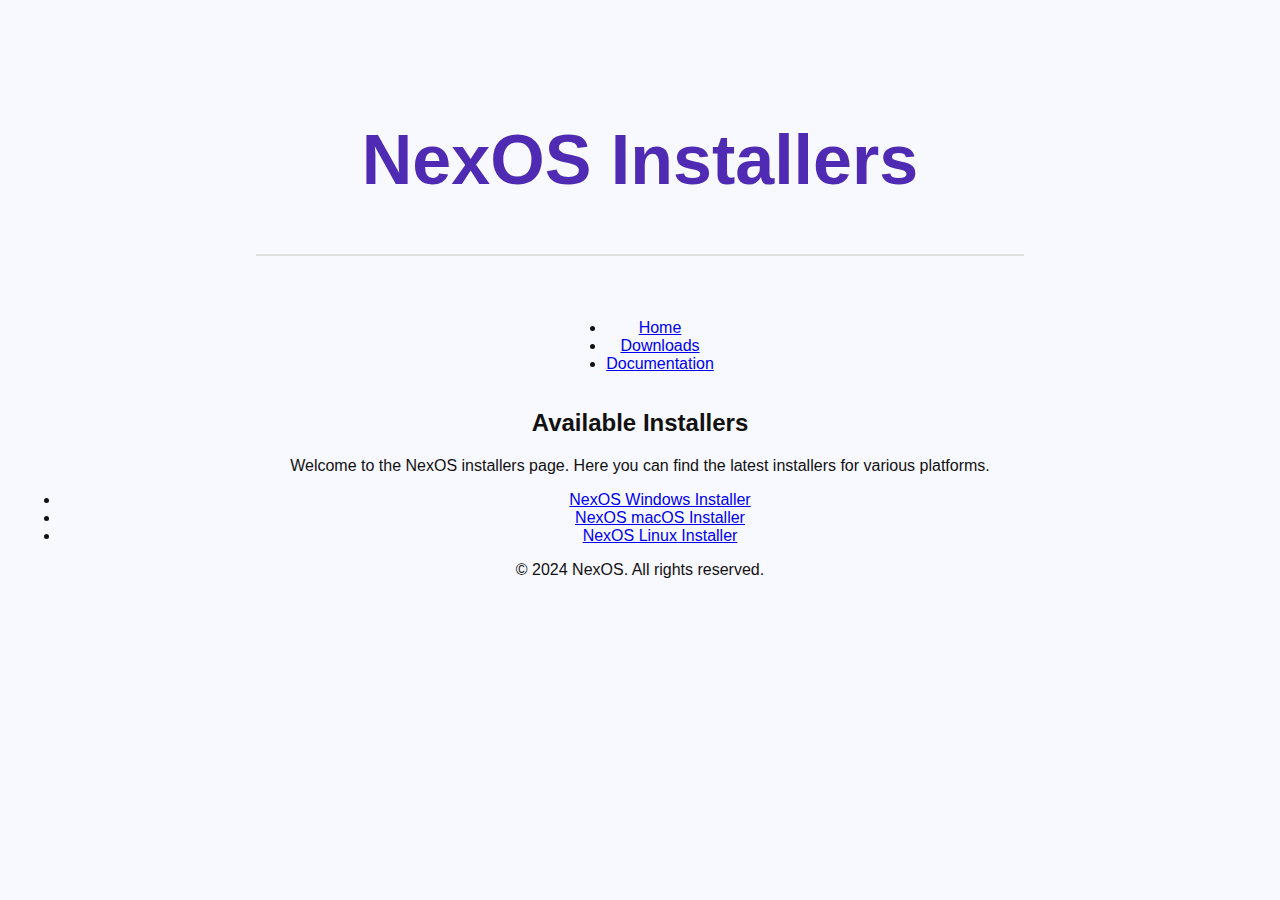
<file: nexos/performance.html>
<!DOCTYPE html>
<html lang="en">
<head>
    <meta charset="UTF-8">
    <meta name="viewport" content="width=device-width, initial-scale=1.0">
    <title>NexOS Installers</title>
    <link rel="stylesheet" href="../style/performance.css">
</head>
<body>
    <header>
        <h1>NexOS Installers</h1>
        <nav>
            <ul>
                <li><a href="../index.html">Home</a></li>
                <li><a href="../nexos/downloads.html">Downloads</a></li>
                <li><a href="../nexos/documentation.html">Documentation</a></li>
            </ul>
        </nav>
    </header>
    <main>
        <section>
            <h2>Available Installers</h2>
            <p>Welcome to the NexOS installers page. Here you can find the latest installers for various platforms.</p>
            <ul>
                <li><a href="../downloads/nexos-windows-installer.exe">NexOS Windows Installer</a></li>
                <li><a href="../downloads/nexos-macos-installer.dmg">NexOS macOS Installer</a></li>
                <li><a href="../downloads/nexos-linux-installer.tar.gz">NexOS Linux Installer</a></li>
            </ul>
        </section>
    </main>
    <footer>
        <p>&copy; 2024 NexOS. All rights reserved.</p>
    </footer>
</html>
</file>
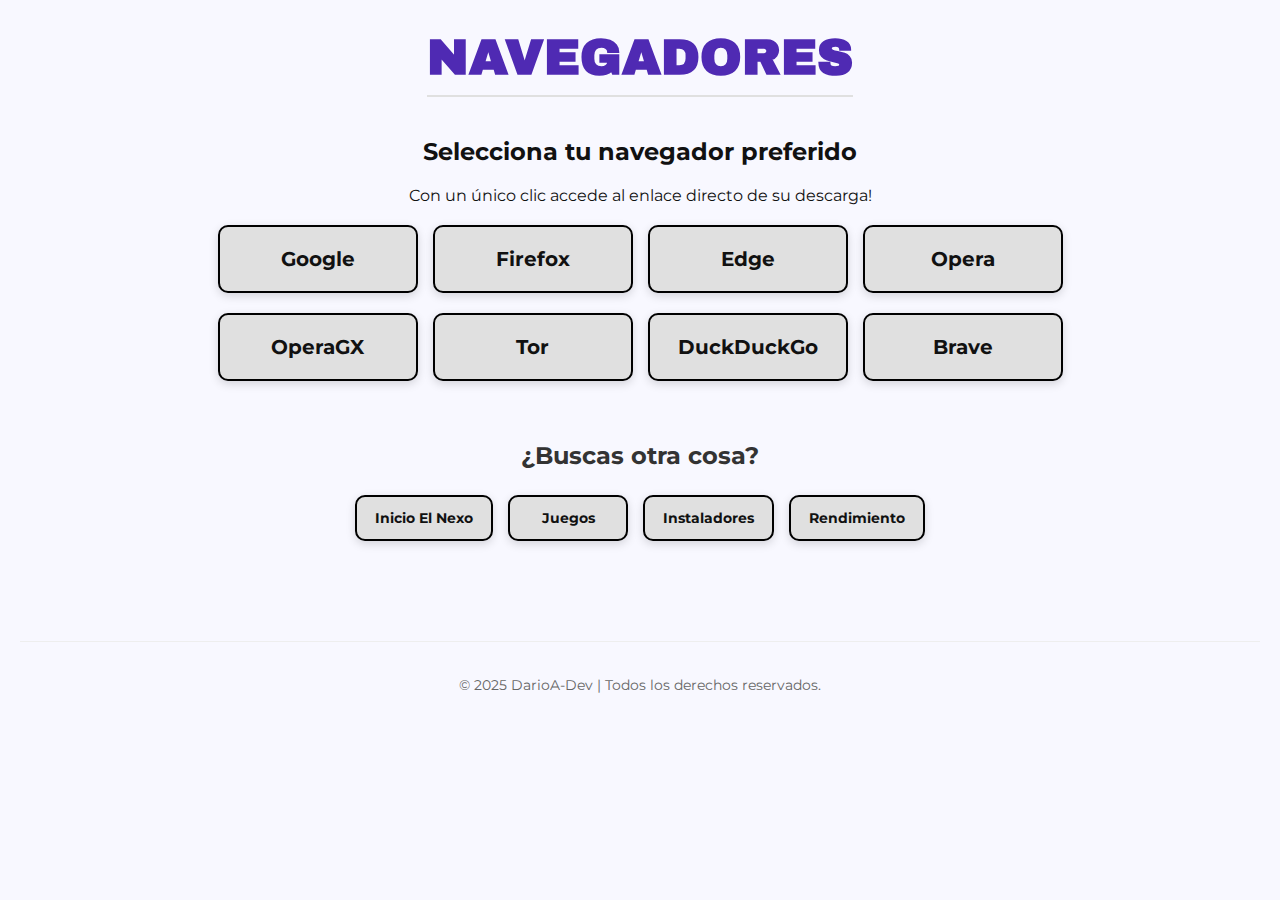
<file: nexos/navega/navegators.html>
<!DOCTYPE html>
<html lang="es">
<head>
    <meta charset="UTF-8">
    <meta name="viewport" content="width=device-width, initial-scale=1.0">
    <title>Navegadores | El Nexo</title> 
    <link href="https://fonts.googleapis.com/css2?family=Archivo+Black&display=swap" rel="stylesheet">
    <link href="https://fonts.googleapis.com/css2?family=Montserrat:wght@400;700&display=swap" rel="stylesheet">
    
    <link rel="stylesheet" href="style/main.css">
</head>
<body>
    <header>
        <h1>NAVEGADORES</h1>
        <h2 class="h2-size">Selecciona tu navegador preferido</h2>
            <p class="p-h2-size">Con un único clic accede al enlace directo de su descarga!</p>
    </header>

    <nav>
        <ul class="main-list">
            <li><a target="_blank" class="boton-enlace" href="https://www.google.com/intl/es_es/chrome/">Google</a></li>
            <li><a target="_blank" class="boton-enlace" href="https://www.mozilla.org/es-ES/firefox/new/">Firefox</a></li>
            <li><a target="_blank" class="boton-enlace" href="https://www.microsoft.com/es-es/edge">Edge</a></li>
            <li><a target="_blank" class="boton-enlace" href="https://www.opera.com/es-419">Opera</a></li>
        </ul>

        <ul class="browser-list">
            <li><a target="_blank" class="boton-enlace" href="https://www.opera.com/es-419">OperaGX</a></li>
            <li><a target="_blank" class="boton-enlace" href="https://www.torproject.org/">Tor</a></li>
            <li><a target="_blank" class="boton-enlace" href="https://duckduckgo.com/">DuckDuckGo</a></li>
            <li><a target="_blank" class="boton-enlace" href="https://brave.com/">Brave</a></li>
        </ul>
    </nav>

<section class="bottom-navigation">
    <h2>¿Buscas otra cosa?</h2>
    <div class="other-sections">
        <a href="./../../index.html" class="boton-enlace small">Inicio El Nexo</a>
        <a href="../games/index.html" class="boton-enlace small">Juegos</a>
        <a href="../installers/index.html" class="boton-enlace small">Instaladores</a>
        <a href="../performance/index.html" class="boton-enlace small">Rendimiento</a>
    </div>
</section>

<footer class="footer-text">
    <p>&copy; 2025 DarioA-Dev | Todos los derechos reservados.</p>
</footer>
</body>
</html>
</file>
<file: style/main.css>
* {
    margin: 0;
    padding: 0;
    box-sizing: border-box;
}



body {
    background-color: #F8F8FF;
	color: rgb(0, 0, 0);
	padding: 0;
	margin: 0;
	text-align: center;
}

/*TIPOGRAFÍA*/

title {
	font-family: 'Titillium Web', sans-serif;
}

/* HEADER */
.head {
    margin-top: 15vh;
    margin-bottom: 2vh;
    font-size: 50px;
	display: inline-flex;
	align-items: center; /* Centrado vertical entre H1 y el logo */
	gap: 2vw;
    font-family: 'Titillium Web', sans-serif;
    color: black
}
.nexo-logo {
    width: auto;
    height: 200px;
    display: flex;
    float: none;
}

.introduction {
    font-family: 'Montserrat', sans-serif;
	color: black;
	margin: 20px;
}

.aside-img {
    width: 400px;
    height: auto;
    position: fixed;
    top: 0;
    right: 0;
    padding: 0px;
    pointer-events: none; /* decorativa, no interfiere con clicks */
    z-index: -1; /* detrás del contenido */
}
</file>
<file: style/button.css>
main ul {
    padding: 0;
    margin: 20px auto;
    display: grid;
    grid-template-columns: repeat(2, 1fr);
    gap: 20px;
    justify-items: center;
    max-width: 400px;
}

main ul li {
    display: block;
    margin: 0;
}

.boton-enlace {
    display: flex; 
    flex-direction: column; 
    align-items: center; 
    justify-content: center; 

    /* caja */
    padding: 1rem;
    margin: 5px 2px;

    width: 160px;
    min-height: 120px;
    box-sizing: border-box;
    
    /*BORDE Y ESQUINAS */
    border: 2px solid #000000;
    border-radius: 15px;
    
    /* TIPOGRAFÍA Y APARIENCIA */
    text-decoration: none;
    font-family: 'Orbitron', Arial, sans-serif;
    font-weight: 700;
    
    transition: background 0.2s, color 0.2s, box-shadow 0.2s;
    box-shadow: 0 2px 6px rgba(97, 96, 96, 0.08);
    cursor: pointer;
    
    background-color: #ffffff;
}

/* LOGOS ICONOS */

.buttons-icons {
    width: 70px;
    height: 70px;
    margin-bottom: 5px;
    display: block;
    max-width: 100%;
    height: auto;
}

/* TEXTO DEL BOTÓn*/
.navegadores-texto {
    color: black;

}

/* Efecto hover */
.nave-hover:hover {
    background-color: #c4c2ff;
    box-shadow: 0 4px 12px rgba(0,0,0,0.15);
}

.games-hover:hover {
    background-color: #fff0c2;
    box-shadow: 0 4px 12px rgba(0,0,0,0.15);
}

.rendimiento-hover:hover {
    background-color: #ffcbcb;
    box-shadow: 0 4px 12px rgba(0,0,0,0.15);
}

.installer-hover:hover {
    background-color: #f4d6f9;
    box-shadow: 0 4px 12px rgba(0,0,0,0.15);
}
/*
.nave-hover:hover {
    background-color: #c4c2ff;
    box-shadow: 0 4px 12px rgba(0,0,0,0.15);
}

.games-hover:hover {
    background-color: #fff0c2;
    box-shadow: 0 4px 12px rgba(0,0,0,0.15);
}

.rendimiento-hover:hover {
    background-color: #ffcbcb;
    box-shadow: 0 4px 12px rgba(0,0,0,0.15);
}
*/
main ul li:last-child {
    margin-right: 0;
}
</file>
<file: nexos/navega/style/main.css>
* { 
    box-sizing: border-box; 
}

/*BODY Y ENCABEZADOS*/
body {
    font-family: 'Montserrat', Arial, sans-serif;
    background-color: #F8F8FF;
    color: #111111;
    margin: 0;
    padding: 30px 20px;
    text-align: center;
}

header { 
    text-align: center; 
}

h1 {
    font-family: 'Archivo Black', sans-serif;
    margin: 0 0 20px 0;
    font-size: 50px;
    color: #4f2ab3;
    border-bottom: 2px solid #E0E0E0;
    padding-bottom: 10px;
    display: inline-block;
}

/*NAVEGACIÓN Y LISTAS*/
nav {
    display: flex;
    flex-direction: column;
    align-items: center;
    gap: 20px;
    margin-top: 20px;
}

nav ul.main-list, ul.browser-list {
    list-style: none;
    padding: 0;
    margin: 0;
    display: flex;
    gap: 15px;
    flex-wrap: wrap;
    justify-content: center;
    align-items: center;
}

/*ESTILOS DE BOTÓN PRINCIPAL*/
a.boton-enlace {
    display: inline-flex;
    align-items: center;
    justify-content: center;
    
    padding: 20px 25px;
    min-width: 140px;
    border-radius: 10px;
    border: 2px solid #000000;
    
    /*TIPOGRAFÍA Y APARIENCIA */
    background-color: #E0E0E0;
    color: #111111;
    text-decoration: none;
    
    font-size: 20px;
    font-weight: 700;

    transition: all 0.3s ease-in-out;
    box-shadow: 0 3px 10px rgba(0,0,0,0.15);
    cursor: pointer;
    

}

a.boton-enlace {
    min-width: 200px; 
}

/*ESTILOS DE HOVER (Color Sólido)*/
a.boton-enlace:hover {
    background-color: #4f2ab3;
    text-shadow: none;
    box-shadow: 0 6px 15px rgba(0,0,0,0.4);
    opacity: 0.95;
    color:#e9d3ff
}   

/* ESTILOS PARA LA NAVEGACIÓN INFERIOR Y PIE DE PÁGINA */
.bottom-navigation {
    margin-top: 60px; /* Espacio debajo de los navegadores */
}

.bottom-navigation h2 {
    font-family: 'Montserrat', Arial, sans-serif;
    font-size: 1.5rem;
    color: #333333;
    margin-bottom: 25px;
}

.other-sections {
    display: flex;
    justify-content: center;
    gap: 15px;
    flex-wrap: wrap;
}

/* Ajuste para botones más pequeños en esta sección */
.boton-enlace.small {
    padding: 12px 18px; 
    min-width: 120px;
    font-size: 0.9rem; 
}

.footer-text {
    margin-top: 100px;
    padding-top: 20px;
    font-family: 'Montserrat', Arial, sans-serif;
    font-size: 0.9rem;
    color: #666666;
    border-top: 1px solid #EEEEEE;
}
</file>
<file: style/games.css>
* { 
    box-sizing: border-box; 
}

/* UTILIDADES */
.flex-group {
    display: flex;
    flex-wrap: wrap; 
}


/* BODY Y ENCABEZADOS */
body {
    font-family: 'Montserrat', Arial, sans-serif;
    background-color: #F8F8FF;
    color: #111111;
    margin: 0;
    padding: 30px 20px;
    text-align: left;
}

header { 
    text-align: center; 
}

h1 {
    font-family: 'Archivo Black', sans-serif;
    margin: 10vh 0 3vh 0;      
    font-size: 70px;
    color: #bca916;
    border-bottom: 2px solid #E0E0E0;
    width: 100%;
    display: block;
    padding-bottom: 6vh;
    text-align: center;
}

.h2-size {
    margin-top: 2vh;
    font-size: 30px;
}

.p-h2-size {
    font-size: 20px;
    margin-bottom: 4vh;
}

/* NUEVOS ESTILOS PARA CENTRADO DE EMULADORES */
.emuladores-h2, 
.emuladores-p {
    text-align: center;
}

/* NAVEGACIÓN Y LISTAS */
.vertical-nav {
    display: flex;
    flex-direction: column;
    align-items: center;
    gap: 20px;
    margin-top: 20px;
}

/* CONTENEDOR DE LAS DOS COLUMNAS DE JUEGOS */
.games-columns {
    justify-content: center; 
    max-width: 800px; 
    width: 100%;
    gap: 30px; 
}

ul.games-list {
    list-style: none;
    padding: 0;
    margin: 0;
}

ul.games-list li {
    list-style-type: none; 
    text-align: left;
}


/* NAVEGACIÓN INFERIOR Y PIE DE PÁGINA */
.bottom-navigation {
    margin-top: 60px;
}

/* Restauramos los estilos originales para H2 y .bottom-navigation */

.bottom-navigation h2 {
    font-family: 'Montserrat', Arial, sans-serif;
    font-size: 1.5rem;
    color: #333333;
    margin-bottom: 25px;
}


/* Cosas generales (Otras) */

.other-sections {
    justify-content: center; 
    gap: 15px;
}


.footer-text {
    margin-top: 100px;
    width: 100%; 
    margin-left: 0;
    margin-right: 0;
    
    font-family: 'Montserrat', Arial, sans-serif;
    font-size: 0.9rem;
    color: #666666;
    border-top: 1px solid #EEEEEE;
    text-align: center;
    padding-top: 20px;
}


/* ESTILOS DE BOTÓN PRINCIPAL DE JUEGOS */
a.boton-juegos {
    display: inline-block;
    padding: 24px 30px;
    margin: 10px 30px 10px 30px;
    min-width: 320px;
    border-radius: 10px;
    border: 2px solid #000000;
    
    /* TIPOGRAFÍA Y APARIENCIA */
    background-color: #E0E0E0;
    color: #111111;
    text-decoration: none;
    
    font-size: 20px;
    font-weight: 700;

    transition: all 0.3s ease-in-out;
    box-shadow: 0 3px 10px rgba(0,0,0,0.15);
    cursor: pointer;
}

/* ESTILOS DE HOVER (JUEGOS) - CON ANIMACIÓN */
a.boton-juegos:hover {
    background-color: #bca916;
    text-shadow: none;

    box-shadow: 0 8px 20px rgba(0,0,0,0.3);
    transform: translateY(-3px);
    
    opacity: 0.95;
    color: #fffdd3;
    border: 2px solid #e1ad29;
}


/*BOTONES DE SECCIÓN INFERIOR*/

.boton-seccion.small { 
    padding: 12px 18px; 
    min-width: 120px; 
    font-size: 0.9rem; 
}

a.boton-seccion {
    display: inline-block;
    padding: 12px 18px; 
    border-radius: 10px;
    border: 2px solid #000000;
    
    /* TIPOGRAFÍA Y APARIENCIA */
    background-color: #E0E0E0;
    color: #111111;
    text-decoration: none;
    
    font-size: 1rem;
    font-weight: 700;

    transition: all 0.3s ease-in-out;
    box-shadow: 0 3px 10px rgba(0,0,0,0.15);
    cursor: pointer;
}

/* ESTILOS DE HOVER (SECCIÓN INFERIOR) - CON ANIMACIÓN */
a.boton-seccion:hover {
    background-color: #bca916;
    text-shadow: none;
    box-shadow: 0 8px 18px rgba(0,0,0,0.3);
    transform: translateY(-3px);
    opacity: 0.95;
    color:#fffdd3;
    border: 2px solid #e1ad29;
}


h3.bottom {
    font-size: 27px;
    width: fit-content; 
    margin-left: auto;
    margin-right: auto;
}
</file>
<file: style/emuladores.css>
/* estructura principal */
.contenedor-doble {
    display: flex;
    justify-content: center;
    align-items: flex-start;
    gap: 40px;
    max-width: 1200px;
    margin: 0 auto;
    padding-bottom: 60px;
}

/* estilos de las columnas - unificados */
.columna {
    flex: 1;
    background-color: #f4f3ee;
    padding: 30px 80px;
    border-radius: 15px;
    box-shadow: 0 4px 15px rgba(0, 0, 0, 0.05);
    border: 2px solid #000000;
}

/* separador central */
.separador-vertical {
    width: 2px;
    background-color: #e0e0e0;
    align-self: stretch;
    border-radius: 2px;
}

/* titulos de seccion */
.titulo-seccion {
    font-family: 'Archivo Black', sans-serif;
    text-align: center;
    font-size: 35px;
    margin-top: 0;
    margin-bottom: 30px;
    color: #333;
    text-transform: uppercase;
}

/* colores de titulos */
.izquierda .titulo-seccion {
    color: #bca916;
}

.derecha .titulo-seccion {
    color: #bca916;
}

/* contenedor de la lista de botones */
.lista-botones {
    display: flex;
    flex-direction: column;
    gap: 15px;
}

/* estilo de los botones base (emuladores) */
a.boton-item {
    display: block;
    padding: 20px;
    text-align: center;
    border-radius: 10px;
    border: 2px solid #000000;
    background-color: #e0e0e0;
    color: #111111;
    text-decoration: none;
    font-size: 18px;
    font-weight: 700;
    transition: all 0.3s ease;
}

/* hover de los botones (columna emuladores) */
a.boton-item:hover {
    background-color: #bca916;
    color: #fffdd3;
    border-color: #e1ad29;
    transform: translateY(-3px);
    box-shadow: 0 8px 18px rgba(0, 0, 0, 0.3);
}

/* estilos de desplegables (acordeon) */
.seccion-desplegables {
    display: flex;
    flex-direction: column;
    gap: 15px;
}

.acordeon {
    background-color: #f4f3ee;
    border: 2px solid #000000;
    border-radius: 10px;
    box-shadow: 0 4px 15px rgba(0, 0, 0, 0.05);
    transition: all 0.3s ease;
}

.acordeon-titulo {
    display: block;
    padding: 20px;
    background-color: #e0e0e0;
    color: #111111;
    font-size: 18px;
    font-weight: 700;
    cursor: pointer;
    border-radius: 8px;
    list-style: none;
    transition: all 0.3s ease;
    text-align: center;
}

.acordeon-titulo::-webkit-details-marker {
    display: none;
}

/* hover del titulo del acordeon */
.acordeon-titulo:hover {
    background-color: #bca916;
    color: #fffdd3;
}

.acordeon[open] {
    border-color: #e1ad29;
}

.acordeon[open] .acordeon-titulo {
    border-bottom-left-radius: 0;
    border-bottom-right-radius: 0;
}

.acordeon-contenido {
    padding: 15px 20px;
    display: flex;
    flex-direction: column;
    gap: 10px;
}

/* botones dentro del acordeon */
.acordeon-contenido .boton-juegos {
    padding: 12px 15px;
    font-size: 16px;
    margin: 0;
    min-width: unset;
    transition: all 0.3s ease-in-out;
    border: 2px solid #000000;
    background-color: #e0e0e0;
    color: #111111;
    font-weight: 700;
    border-radius: 10px;

    display: flex;
    justify-content: space-between;
    align-items: center;
    text-align: left;
}

/* imagen circular */
img.game-icon {
    height: 45px;
    width: 45px;
    border-radius: 50%;
    object-fit: cover;
    border: 2px solid #bca916;
    background-color: #ffffff;
    margin-left: 10px;
    flex-shrink: 0;
}

/* hover botones internos */
.acordeon-contenido .boton-juegos:hover {
    background-color: #bca916;
    color: #fffdd3;
    border-color: #e1ad29;
    transform: translateY(-3px);
    box-shadow: 0 8px 18px rgba(0, 0, 0, 0.3);
}

/* responsive movil */
@media (max-width: 768px) {
    .contenedor-doble {
        flex-direction: column;
        align-items: center;
    }

    .separador-vertical {
        display: none;
    }

    .columna {
        width: 100%;
        margin-bottom: 20px;
        padding: 20px;
        box-sizing: border-box;
    }
}
</file>
<file: style/installers.css>
* { 
    box-sizing: border-box; 
}

/* UTILIDADES */
.flex-group {
    display: flex;
    flex-wrap: wrap; 
}


/* BODY Y ENCABEZADOS */
body {
    font-family: 'Montserrat', Arial, sans-serif;
    background-color: #F8F8FF;
    color: #111111;
    margin: 0;
    padding: 30px 20px;
    text-align: center;
}

header { 
    text-align: center; 
}

h1 {
    font-family: 'Archivo Black', sans-serif;
    margin: 10vh 0 3vh 0;    
    font-size: 70px;
    color: #4f2ab3;
    border-bottom: 2px solid #E0E0E0;
    width: 60vw;
    display: block;
    padding-bottom: 6vh;
    display: inline-block;
}

.h2-size {
    margin-top: 2vh;
    font-size: 30px;
}

.p-h2-size {
    font-size: 20px;
    margin-bottom: 4vh;
}

/* NAVEGACIÓN Y LISTAS */
nav {
    display: flex;
    flex-direction: column;
    align-items: center;
    gap: 20px;
    margin-top: 20px;
}

nav ul.main-list, ul.browser-list {
    list-style: none;
    padding: 0;
    margin: 0;
    /* QUITADO: display: flex; y flex-wrap: wrap; */
    gap: 20px;
    justify-content: center;
    align-items: center;
}

/* NAVEGACIÓN INFERIOR Y PIE DE PÁGINA */
.bottom-navigation {
    margin-top: 60px; /* Espacio debajo de los navegadores */
}

.bottom-navigation h2 {
    font-family: 'Montserrat', Arial, sans-serif;
    font-size: 1.5rem;
    color: #333333;
    margin-bottom: 25px;
}

.other-sections {
    /* QUITADO: display: flex; y flex-wrap: wrap; */
    justify-content: center;
    gap: 15px;
}

.footer-text {
    margin-top: 100px;
    padding-top: 20px;
    font-family: 'Montserrat', Arial, sans-serif;
    font-size: 0.9rem;
    color: #666666;
    border-top: 1px solid #EEEEEE;
}


/* ESTILOS DE BOTÓN PRINCIPAL */
a.boton-enlace {
    display: grid;
    
    padding: 20px 25px;
    min-width: auto;
    border-radius: 10px;
    border: 2px solid #000000;
    
    /*TIPOGRAFÍA Y APARIENCIA */
    background-color: #E0E0E0;
    color: #111111;
    text-decoration: none;
    
    font-size: 20px;
    font-weight: 700;

    transition: all 0.3s ease-in-out;
    box-shadow: 0 3px 10px rgba(0,0,0,0.15);
    cursor: pointer;
}

a.boton-enlace {
    min-width: 200px; 
}

/*ESTILOS DE HOVER (Color Sólido)*/
a.boton-enlace:hover {
    background-color: #4f2ab3;
    text-shadow: none;
    box-shadow: 0 6px 15px rgba(0,0,0,0.4);
    opacity: 0.95;
    color:#e9d3ff;
    border: 2px solid #6830ff;
}   

/* Ajuste para botones más pequeños */
.boton-enlace.small {
    padding: 12px 18px; 
    min-width: 120px;
    font-size: 0.9rem; 
}
</file>
<file: style/navegadores.css>
* { 
    box-sizing: border-box; 
}

/*BODY Y ENCABEZADOS*/
body {
    font-family: 'Montserrat', Arial, sans-serif;
    background-color: #F8F8FF;
    color: #111111;
    margin: 0;
    padding: 30px 20px;
    text-align: center;
}

header { 
    text-align: center; 
}

h1 {
    font-family: 'Archivo Black', sans-serif;
    margin: 10vh 0 3vh 0;      
    font-size: 70px;
    color: #4f2ab3;
    border-bottom: 2px solid #E0E0E0;
    width: 60vw;
    display: block;
    padding-bottom: 6vh;
    display: inline-block;
}

.h2-size {
    margin-top: 2vh;
    font-size: 30px;
}

.p-h2-size {
    font-size: 20px;
    margin-bottom: 4vh;
}

.issue-repo {
    margin-top: 10em;
    color: rgb(165, 165, 165);
    text-align: center;
}

/*NAVEGACIÓN Y LISTAS*/
nav {
    display: flex;
    flex-direction: column;
    align-items: center;
    gap: 20px;
    margin-top: 20px;
}

nav ul.main-list, ul.browser-list {
    list-style: none;
    padding: 0;
    margin: 0;
    display: flex;
    gap: 20px;
    flex-wrap: wrap;
    justify-content: center;
    align-items: center;
}

/* ESTILOS PARA LA NAVEGACIÓN INFERIOR Y PIE DE PÁGINA */
.bottom-navigation {
    margin-top: 140px; /* Espacio debajo de los navegadores */
}

.other-sections {
    display: flex;
    justify-content: center;
    gap: 30px;
    flex-wrap: wrap;
    max-width: 900px;
    margin: 0 auto;
}


.footer-text {
    margin-top: 10px;
    padding-top: 20px;
    font-family: 'Montserrat', Arial, sans-serif;
    font-size: 0.9rem;
    color: #666666;
    border-top: 1px solid #EEEEEE;
}


/*ESTILOS DE BOTÓN PRINCIPAL*/
a.boton-enlace {
    display: grid;
    
    padding: 20px 25px;
    min-width: auto;
    border-radius: 10px;
    border: 2px solid #000000;
    
    /*TIPOGRAFÍA Y APARIENCIA */
    background-color: #E0E0E0;
    color: #111111;
    text-decoration: none;
    
    font-size: 20px;
    font-weight: 700;

    transition: all 0.3s ease-in-out;
    box-shadow: 0 3px 10px rgba(0,0,0,0.15);
    cursor: pointer;
}

a.boton-enlace {
    min-width: 200px; 
}

/*ESTILOS DE HOVER (Color Sólido)*/
a.boton-enlace:hover {
    background-color: #4f2ab3;
    text-shadow: none;
    box-shadow: 0 8px 18px rgba(0,0,0,0.4); /* Sombra ajustada */
    transform: translateY(-3px); /* Movimiento hacia arriba */
    opacity: 0.95;
    color:#e9d3ff;
    border: 2px solid #6830ff;
}

/* Ajuste para botones más pequeños en esta sección */
.boton-enlace.small {
    padding: 12px 18px; 
    min-width: 120px;
    font-size: 0.9rem; 
}

a.boton-enlace {
    min-width: 200px; 
}

/*ESTILOS DE HOVER (Color Sólido)*/
a.boton-enlace:hover {
    background-color: #4f2ab3;
    text-shadow: none;
    box-shadow: 0 6px 15px rgba(0,0,0,0.4);
    opacity: 0.95;
    color:#e9d3ff;
    border: 2px solid #6830ff;
}   

/* Ajuste para botones más pequeños en esta sección */
.boton-enlace.small {
    padding: 12px 18px; 
    min-width: 120px;
    font-size: 0.9rem; 
}
</file>
<file: style/performance.css>
* { 
    box-sizing: border-box; 
}

/* UTILIDADES */
.flex-group {
    display: flex;
    flex-wrap: wrap; 
}


/* BODY Y ENCABEZADOS */
body {
    font-family: 'Montserrat', Arial, sans-serif;
    background-color: #F8F8FF;
    color: #111111;
    margin: 0;
    padding: 30px 20px;
    text-align: center;
}

header { 
    text-align: center; 
}

h1 {
    font-family: 'Archivo Black', sans-serif;
    margin: 10vh 0 3vh 0;    
    font-size: 70px;
    color: #4f2ab3;
    border-bottom: 2px solid #E0E0E0;
    width: 60vw;
    display: block;
    padding-bottom: 6vh;
    display: inline-block;
}

.h2-size {
    margin-top: 2vh;
    font-size: 30px;
}

.p-h2-size {
    font-size: 20px;
    margin-bottom: 4vh;
}

/* NAVEGACIÓN Y LISTAS */
nav {
    display: flex;
    flex-direction: column;
    align-items: center;
    gap: 20px;
    margin-top: 20px;
}

nav ul.main-list, ul.browser-list {
    list-style: none;
    padding: 0;
    margin: 0;
    /* QUITADO: display: flex; y flex-wrap: wrap; */
    gap: 20px;
    justify-content: center;
    align-items: center;
}

/* NAVEGACIÓN INFERIOR Y PIE DE PÁGINA */
.bottom-navigation {
    margin-top: 60px; /* Espacio debajo de los navegadores */
}

.bottom-navigation h2 {
    font-family: 'Montserrat', Arial, sans-serif;
    font-size: 1.5rem;
    color: #333333;
    margin-bottom: 25px;
}

.other-sections {
    /* QUITADO: display: flex; y flex-wrap: wrap; */
    justify-content: center;
    gap: 15px;
}

.footer-text {
    margin-top: 100px;
    padding-top: 20px;
    font-family: 'Montserrat', Arial, sans-serif;
    font-size: 0.9rem;
    color: #666666;
    border-top: 1px solid #EEEEEE;
}


/* ESTILOS DE BOTÓN PRINCIPAL */
a.boton-enlace {
    display: grid;
    
    padding: 20px 25px;
    min-width: auto;
    border-radius: 10px;
    border: 2px solid #000000;
    
    /*TIPOGRAFÍA Y APARIENCIA */
    background-color: #E0E0E0;
    color: #111111;
    text-decoration: none;
    
    font-size: 20px;
    font-weight: 700;

    transition: all 0.3s ease-in-out;
    box-shadow: 0 3px 10px rgba(0,0,0,0.15);
    cursor: pointer;
}

a.boton-enlace {
    min-width: 200px; 
}

/*ESTILOS DE HOVER (Color Sólido)*/
a.boton-enlace:hover {
    background-color: #4f2ab3;
    text-shadow: none;
    box-shadow: 0 6px 15px rgba(0,0,0,0.4);
    opacity: 0.95;
    color:#e9d3ff;
    border: 2px solid #6830ff;
}   

/* Ajuste para botones más pequeños */
.boton-enlace.small {
    padding: 12px 18px; 
    min-width: 120px;
    font-size: 0.9rem; 
}
</file>
